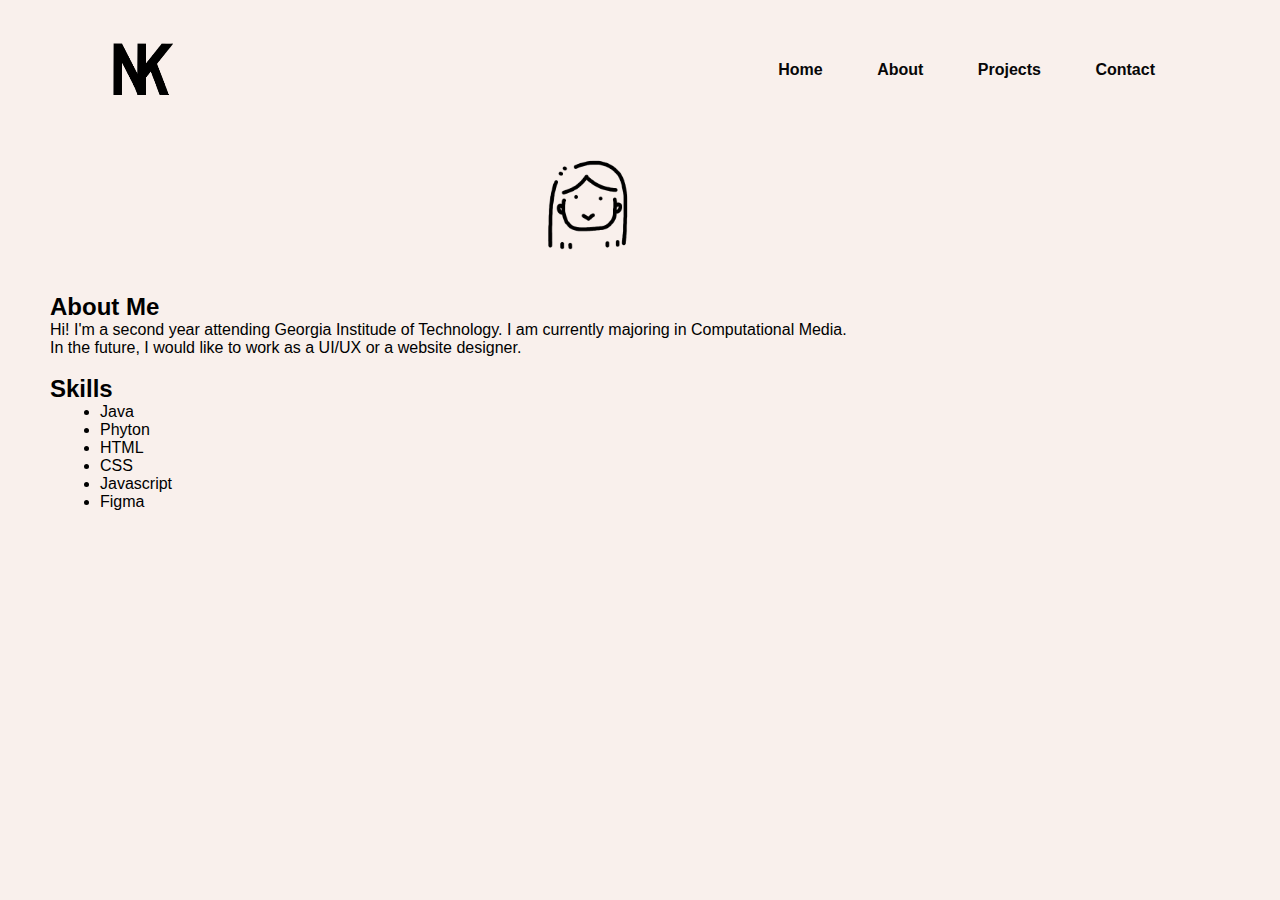
<file: about.html>
<!DOCTYPE html>
<html lang = "en">

<head>
    <meta charset="UTF-8">
    <meta http-equiv="X-UA Compatible" content ="IE=edge">
    <meta name="viewport" content="width-device-width, initial-scale-1.0">
    <title>About</title>
    <link rel="stylesheet" href="styles.css">
</head>
<body>
    <header>
        <div class="logo">
            <img src="nklogo.png" width="75" height="75">
        </div>
        <nav class = "navigation">
            <div class="nav-links">
                <a href="index.html">Home</a>
                <a class='active' href="#about.html">About</a> 
                <a href="projects.html">Projects</a>
                <a href="contacts.html">Contact</a>
            </div>
        </nav>
    </header>
    <!-- About -->
    <body>
        <div style="text-align: center;">
            <style>
                #profile {
                  opacity: 0;
                  transition: opacity 1.5s ease-in-out;
                }
                </style>
            <img id="profile" src="drawing about me.png" height = "150" class="center"/>
            <script src="script.js"></script> 
        </div>
        
        <div class='description-container'>
            <h2> About Me</h2>
            <p>
                Hi! I'm a second year attending Georgia Institude of Technology.
                I am currently majoring in Computational Media. <br>
                In the future, I would like to work as a UI/UX or a website designer. <br>
            </p>
            <br>
            <h2>Skills</h2>
            <ul class='customIndent'>
                <li>Java</li>
                <li>Phyton</li>
                <li>HTML</li>
                <li>CSS</li>
                <li>Javascript</li>
                <li>Figma</li>
            </ul>
            <script src="script.js"></script>
        </div>
    </body>
</html>
</file>
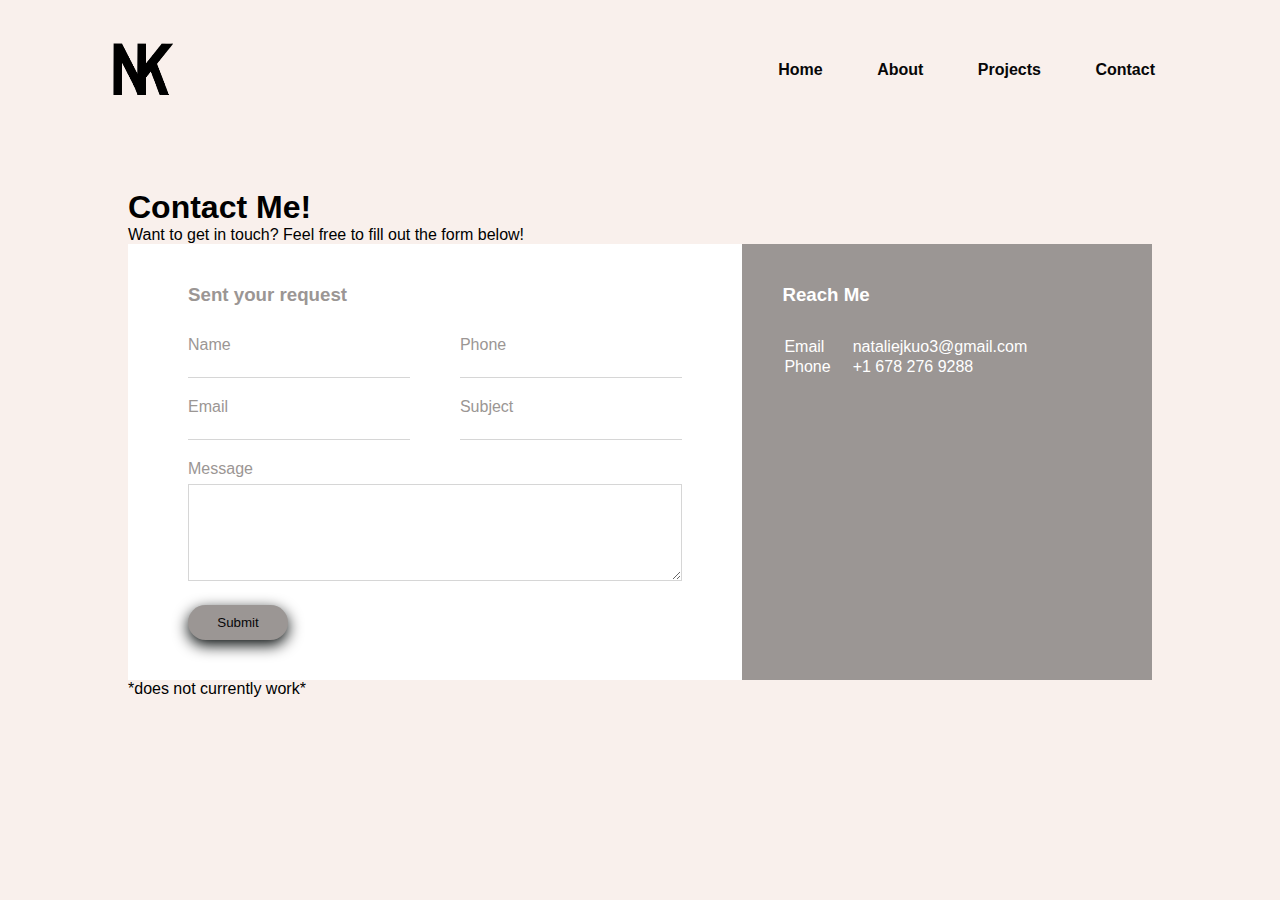
<file: contacts.html>
<!DOCTYPE html>
<html lang = "en">

<head>
    <meta charset="UTF-8">
    <meta http-equiv="X-UA Compatible" content ="IE=edge">
    <meta name="viewport" content="width-device-width, initial-scale-1.0">
    <title>Contacts</title>
    <link rel="stylesheet" href="styles.css">
</head>
<body>
    <header>
        <div class="logo">
            <img src="nklogo.png" width="75" height="75">
        </div>
        <nav class = "navigation">
            <div class="nav-links">
                <a href="index.html">Home</a>
                <a href="about.html">About</a> 
                <a href="projects.html">Projects</a>
                <a class='active'href="contacts.html">Contact</a>
            </div>
        </nav>
    </header>
    <!-- Contacts -->
    <div class="container-contactbox">
        <h1>Contact Me!</h1>
    <p>Want to get in touch? Feel free to fill out the form below! </p>
    <div class="contact-box">
        <div class="contact-left">
            <h3>Sent your request</h3>
            <form>
                <div class="input-row">
                    <div class="input-group">
                        <label>Name</label>
                        <input type="text">
                    </div>
                    <div class="input-group">
                        <label>Phone</label>
                        <input type="text">
                    </div>
                </div>
                <div class="input-row">
                    <div class="input-group">
                        <label>Email</label>
                        <input type="text">
                    </div>
                    <div class="input-group">
                        <label>Subject</label>
                        <input type="text">
                    </div>
                </div>
                <label>Message</label>
                <textarea rows="5"></textarea>

                <button type="submit"> Submit</button>
            </form>
        </div>
        <div class="contact-right">
            <h3>Reach Me</h3>

            <table>
                <tr>
                    <td>Email</td>
                    <td>nataliejkuo3@gmail.com</td>
                </tr>
                <tr>
                    <td>Phone</td>
                    <td>+1 678 276 9288</td>
                </tr>

            </table>
        </div>
    </div>

    <p font color="grey">*does not currently work*</p>
</body>
</html>
</file>
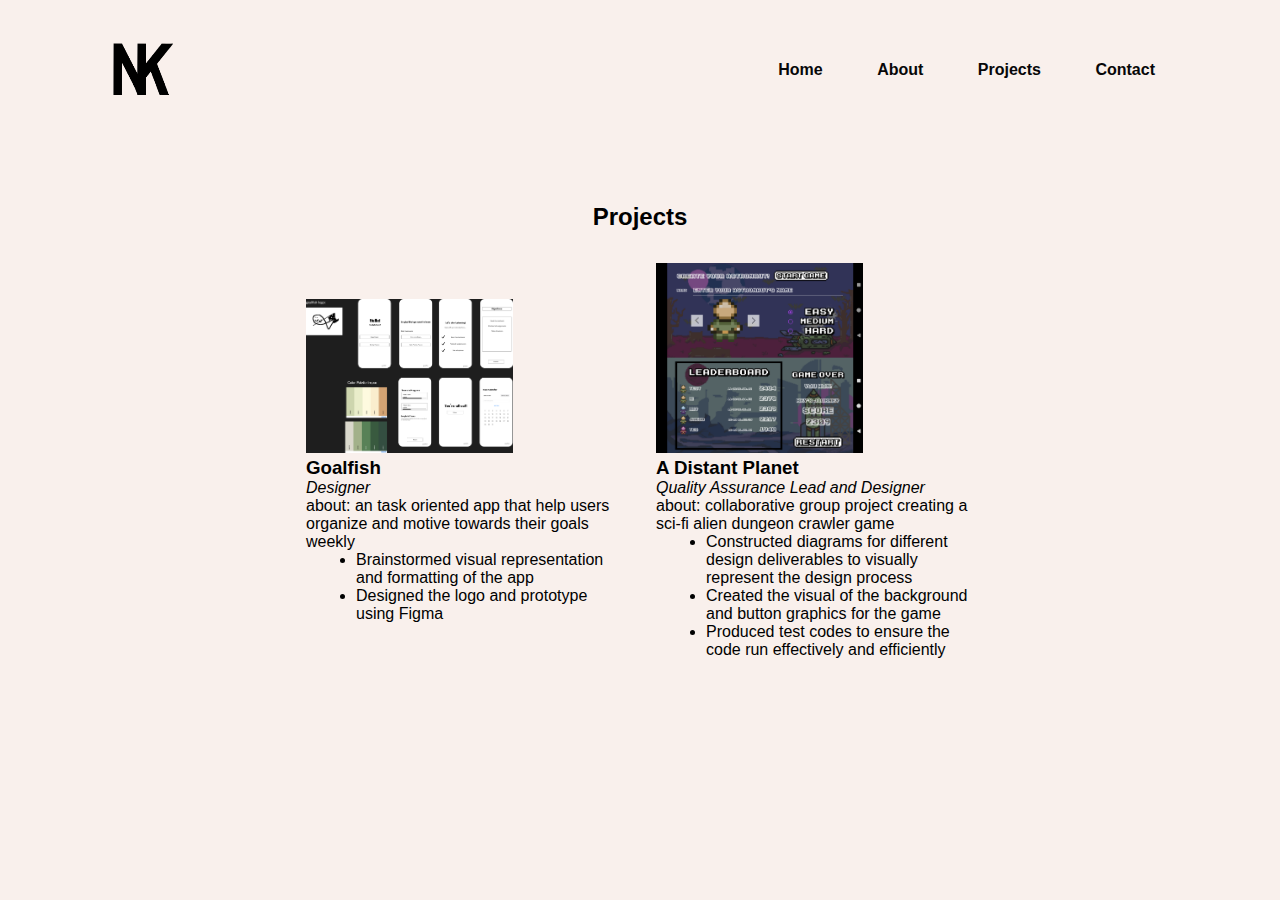
<file: projects.html>
<!DOCTYPE html>
<html lang = "en">

<head>
    <meta charset="UTF-8">
    <meta http-equiv="X-UA Compatible" content ="IE=edge">
    <meta name="viewport" content="width-device-width, initial-scale-1.0">
    <title>Projects</title>
    <link rel="stylesheet" href="styles.css">
</head>
<body>
    <header>
        <div class="logo">
            <img src="nklogo.png" width="75" height="75">
        </div>
        <nav class = "navigation">
            <div class="nav-links">
                <a href="index.html">Home</a>
                <a href="about.html">About</a> 
                <a class='active' href="projects.html">Projects</a>
                <a href="contacts.html">Contact</a>
            </div>
        </nav>
    </header>
    <!-- Projects -->
    <section class="projects" id="projects">
        <h2 class="projects-title">Projects</h2>
        <div class="projects-container">
          <div class="project-container project-card">
            <img
              src="hackgtx2023-website.png"
              alt="Goalfish"
              loading="lazy"
              class="project-pic"
            />
            <h3 class="project-title">Goalfish </h3>
            <p class = "role">
                Designer 
            </p>
            <p class="project-details">
                about: an task oriented app that help users organize and motive towards their goals weekly 
                <br>
                <ul class='customIndent'>
                    <li>Brainstormed visual representation and formatting of the app</li>
                    <li>Designed the logo and prototype using Figma</li>
                </ul>
            </p>
          </div>
          <div class="project-container project-card">
            <img
              src="screens website.png"
              alt="A Distant Planet"
              loading="lazy"
              class="project-pic"
            />
            <h3 class="project-title">A Distant Planet</h3>
            <p class = "role">
                Quality Assurance Lead and Designer	
            </p>
            <p class="project-details">
                about: collaborative group project creating a sci-fi alien dungeon crawler game  
                <br>
                <ul class='customIndent'>
                    <li>Constructed diagrams for different design deliverables to visually represent the design process</li>
                    <li>Created the visual of the background and button graphics for the game</li>
                    <li>Produced test codes to ensure the code run effectively and efficiently</li>
                </ul>
            </p>
        </div>
      </section>

</body>
</html>
</file>
<file: styles.css>
@import url('https://fonts.google.apis.com/css2?family=Poppins:wght@300;400;500;600;700;800;900&display=swap');
*{
  margin: 0;
  padding: 0;
  box-sizing: border-box;
  font-family: 'Poppins', sans-serif;
}

body {
  background-color: #f9f0ec;
  min-height: 100vh;
  overflow-x: hidden;
  font-family: 'Poppins', sans-serif;
}

header {
  position: absolue;
  top: 0;
  left: 0;
  width: 100;
  padding: 30px 100px;
  display: flex;
  justify-content: flex-start;
  align-items: center;
  z-index:100;
}

.logo {
  width: 30px;
  height: 30 px;
  margin-right: auto;
}

.navigation a{
  text-decoration: none;
  color: #070708;
  padding: 6px 15px;
  border-radius: 20px;
  margin: 0 10px;
  font-weight: 600;
}

.navigation a:hover {
  background: #070708;
  color: #ffff;
}

.container {
  display: grid;
  align-items: center; 
  grid-template-columns: 1fr 1fr 1fr;
  column-gap: 5px;
}

.img {
  max-width: 100%;
  max-height:100%;
}

.opener {
  font-size: 70px;
}

.crop {
  height: 300px;
  width: 400px;
  overflow: hidden;
}
.crop img {
  height: auto;
  width: 400px;
}

.source {
  color: grey;
  pointer-events: none;
  margin-right: 10px;
}

.body-text {
  font-family: 'Poppins', sans-serif;
}

.customIndent {
  margin-left: 50px;
}


.container-contactbox {
  width: 80%;
  margin: 50px auto;
}

.contact-box {
  background: #ffff;
  display: flex;
}

.contact-left {
  flex-basis: 60%;
  padding: 40px 60px;
}

.container p {
  margin-bottom: 10px;

}

.contact-right {
  flex-basis: 40%;
  padding: 40px;
  background: #9B9694;
  color: #ffff;
}

.input-row {
  display: flex;
  justify-content: space-between;
  margin-bottom: 20px;
}

.input-row .input-group {
  flex-basis: 45%;
}

input {
  width: 100%;
  border: none;
  border-bottom: 1px solid #cccc;
  outline: none;
}

textarea {
  width: 100%;
  border: 1px solid #cccc;
  outline: none;
  padding: 10px;
}

label {
  margin-bottom: 6px;
  display: block;
  color: #9B9694;
}

button {
  background-color: #9B9694;
  width: 100px;
  border: none;
  outline: none;
  color:#070708;
  height: 35px;
  border-radius: 30px;
  margin-top: 20px;
  box-shadow: 0px 5px 15px 0px rgba(0,6,6,51);
  font-family: 'Poppins', sans-serif;
}

button:hover {
  background-color: #7c7474;
}

.contact-left h3{
  color: #9B9694;
  font-weight: 600;
  margin-bottom: 30px;
}

.contact-right h3{
  font-weight: 600;
  margin-bottom: 30px;
}

tr td:first-child {
  padding-right: 20px;
}

tr td {
  padding-right: 20px;
}

.description-container {
  padding-left: 50px;
}

.role {
  font-style: italic;
}

.projects {
  background-color: var(--bg-color);
  padding: 32px 0;
  margin-top: 2rem;
}

.project-pic {
  width: 65%;
  height: 60%;
}

.projects-container {
  display: flex;
  align-items: center;
  justify-content: center;
}

.project-container {
  text-align: left;
  width: 21.875rem;
  padding: 1rem;
}

.projects-title {
  text-align: center;
  margin-bottom: 1rem;
}
</file>
